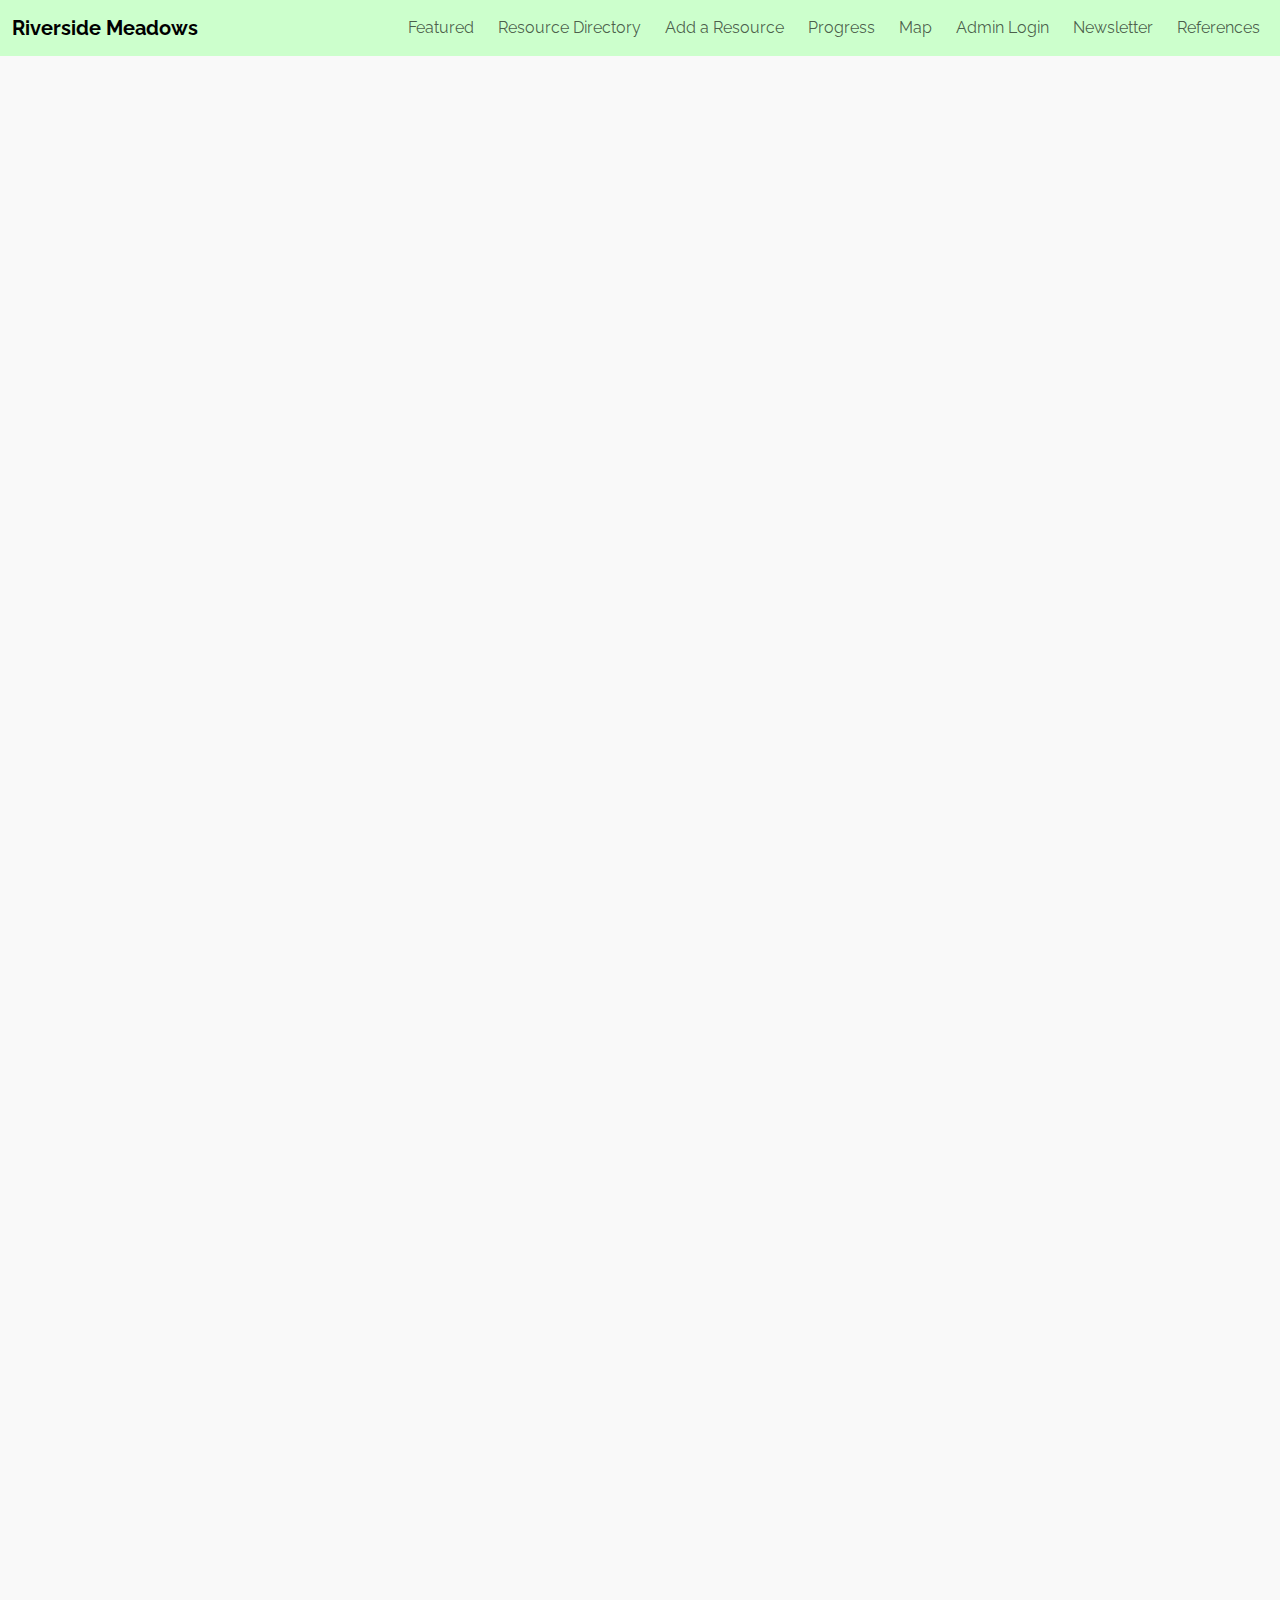
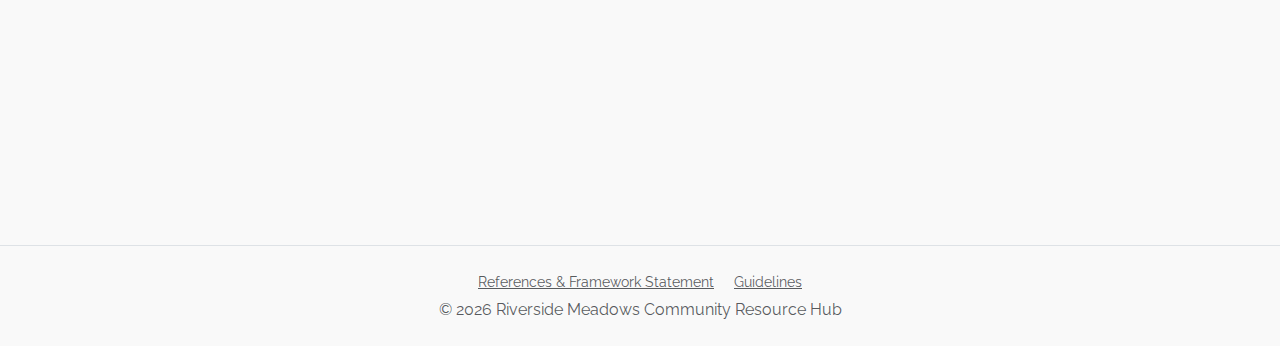
<file: index.html>
<!DOCTYPE html>
<html lang="en">
<head>
    <meta charset="UTF-8" />
    <title>Riverside Meadows Resource Hub</title>


    <meta name="viewport" content="width=device-width, initial-scale=1.0">

    <link href="https://fonts.googleapis.com/css2?family=Raleway:wght@300;400;600;800&display=swap" rel="stylesheet">
    <link href="https://cdn.jsdelivr.net/npm/bootstrap@5.3.3/dist/css/bootstrap.min.css" rel="stylesheet">


    <link rel="stylesheet" href="styles.css">
</head>
<body>

<nav class="navbar navbar-expand-lg soft-green">
            <div class="container-fluid">
                <a class="navbar-brand fw-bold" href="index.html">Riverside Meadows</a>
                <button class="navbar-toggler" type="button" data-bs-toggle="collapse" data-bs-target="#navbarNav"
                    aria-controls="navbarNav" aria-expanded="false" aria-label="Toggle navigation">
                    <span class="navbar-toggler-icon"></span>
                </button>
                        <div class="collapse navbar-collapse" id="navbarNav">
                            <ul class="navbar-nav ms-auto gap-2">
                                <li class="nav-item"><a class="nav-link btn btn-sm btn-outline-dark" href="#spotlighted-resources">Featured</a></li>
                                <li class="nav-item"><a class="nav-link btn btn-sm btn-outline-dark" href="#resourceList">Resource Directory</a></li>
                                <li class="nav-item">
                                    <a class="nav-link btn btn-sm btn-outline-dark" href="#requestForm">Add a Resource</a>
                                </li>
                                <li class="nav-item">
                                    <a class="nav-link btn btn-sm btn-outline-dark" href="progress.html">Progress</a>
                                </li>
                                <li class="nav-item">
                                    <a class="nav-link btn btn-sm btn-outline-dark" href="map.html">Map</a>
                                </li>
                                <li class="nav-item">
                                    <a class="nav-link btn btn-sm btn-outline-dark" href="admin.html">Admin Login</a>
                                </li>
                                <li class="nav-item">
                                    <a class="nav-link btn btn-sm btn-outline-dark" href="newsletter.html">Newsletter</a>
                                </li>
                                <!-- <li class="nav-item">
                                    <a class="nav-link btn btn-sm btn-outline-dark" href="calendar.html">Calendar</a>
                                </li> -->
                                <li class="nav-item"><a class="nav-link btn btn-sm btn-outline-dark" href="references.html">References</a></li>
                            </ul>
                        </div>
            </div>
</nav>


<section class="hero-grad py-5 fade-in">
    <div class="container text-center">

        <h1 class="display-4 fw-bold">Riverside Meadows Resource Hub</h1>
        <p class="lead px-md-5">A community resource hub highlighting the resources available to the residents of Riverside Meadows.</p>
        <p class="text-muted mt-3 small px-md-5">
            This website is responsive and can be viewed properly on any device regardless of screen size.
        </p>
        <button id="startAI" class="btn btn-lg green-btn mt-3">Ask ResBot 🤖 for Recommendations</button>
        <a href="newsletter.html"><button class="btn btn-lg green-btn mt-3">Newsletter</button></a>
    </div>
</section>
<div id="aiChatModal" class="ai-modal">
    <div class="ai-chat-container">
        <div class="ai-chat-header">
            <span>ResBot 🤖</span>
            <button id="closeAI" class="btn-close"></button>

        </div>
        <div id="aiChatBody" class="ai-chat-body"></div>
        <div class="ai-chat-input">
            <input id="aiUserInput" type="text" placeholder="Type your answer...">
            <button id="aiSendBtn" class="btn green-btn">Send</button>
        </div>
    </div>
</div>

<section class="container py-5 fade-in" id="spotlighted-resources">
    <h2 class="border-bottom pb-2">🌟 Spotlighted Resources</h2>
    <div class="row mt-4 g-4">
        <div class="col-md-4">
            <div class="card spotlight p-3 h-100">
                <h5>Fitness Center</h5>
                <p>State-of-the-art machines and group workout lessons.</p>
            </div>
        </div>
        <div class="col-md-4">
            <div class="card spotlight p-3 h-100">
                <h5>Local Chess Tournaments</h5>
                <p>Monthly tournaments with cash prizes.</p>
            </div>
        </div>
        <div class="col-md-4">
            <div class="card spotlight p-3 h-100">
                <h5>Career & Learning Hub</h5>
                <p>Tutoring, career prep classes, and a mini library.</p>
            </div>
        </div>
    </div>
</section>

<section class="container py-5 fade-in">
    <h2 class="border-bottom pb-2">📚 Community Resource Directory</h2>

    <input id="search" class="form-control my-3" placeholder="Search resources...">
            <div id="resourceList" class="row g-4"></div>
</section>

<section class="container py-5 fade-in">
    <h2 class="border-bottom pb-2">➕ Request a New Resource</h2>
    <p class="text-muted">
        All submitted resources are reviewed by an admin before being officially added to the directory.
    </p>

    <form id="requestForm" class="card p-4 mt-3">
        <input id="title" class="form-control mb-3" placeholder="Resource name" required>
        <textarea id="description" class="form-control mb-3" placeholder="Description" required></textarea>

        <select id="category" class="form-select mb-3" required>
            <option value="" disabled selected>Select a category</option>
            <option>Health & Fitness</option>

            <option>Recreation</option>
            <option>Education</option>

            <option>Community Safety</option>

            
            <option>Finance</option>
            <option>Environment</option>
            <option>Transportation</option>

            <option>Food & Drink</option>
            <option>Uncategorized</option>

        </select>

        <button class="btn green-btn">Submit for Review</button>
    </form>
</section>

<footer class="text-center py-4 border-top">
    <p class="mb-1">
        <a href="references.html" class="text-muted small me-3">References & Framework Statement</a>
        <a href="./Community Resource Hub Guidelines.pdf" class="text-muted small" target="_blank">Guidelines</a>
    </p>
    <p class="text-muted mb-0">© 2026 Riverside Meadows Community Resource Hub</p>
</footer>
<div class="toast-container position-fixed bottom-0 end-0 p-3" style="z-index:1100"></div>

<script src="https://cdn.jsdelivr.net/npm/bootstrap@5.3.3/dist/js/bootstrap.bundle.min.js"></script>
<script src="script.js"></script>
</body>
</html>
</file>
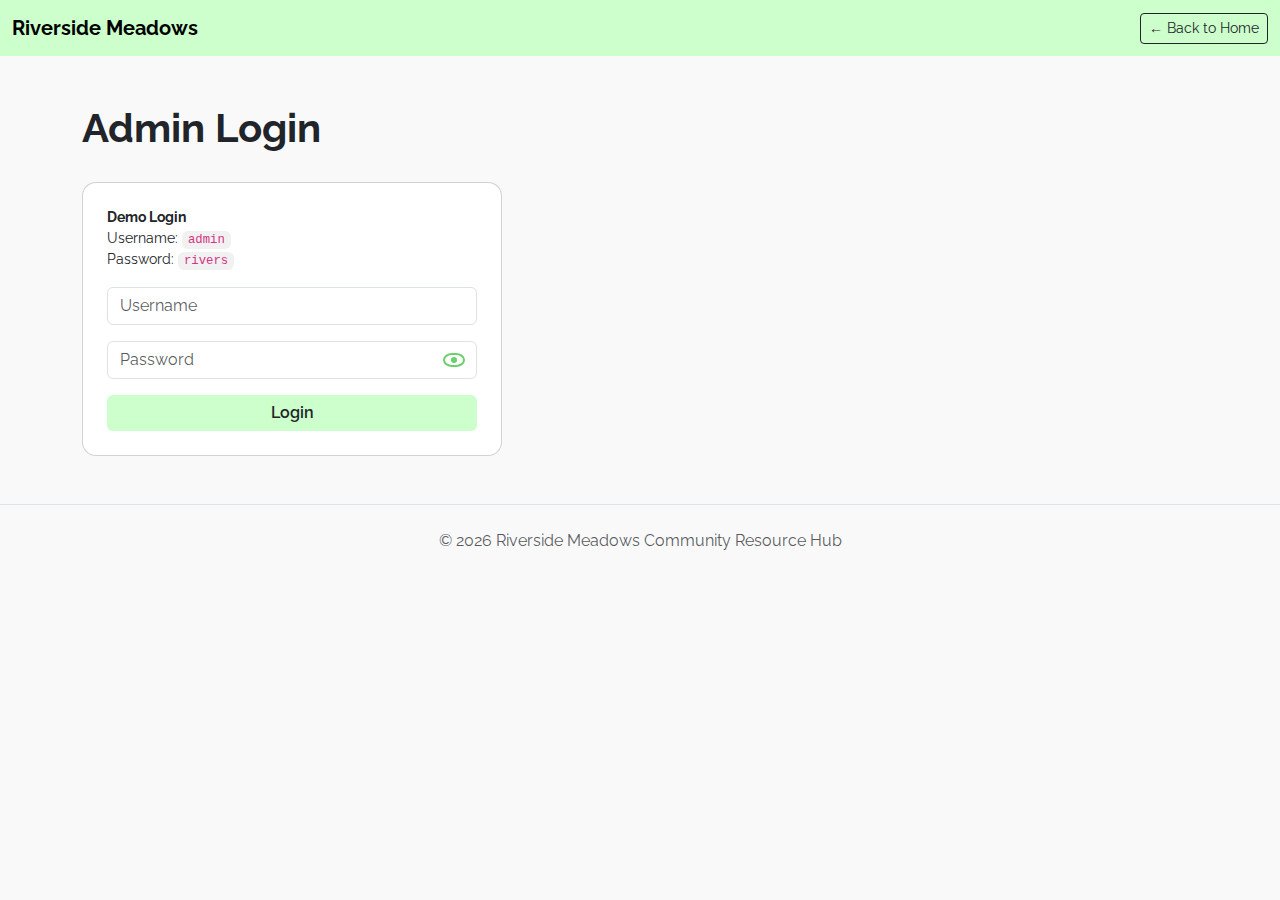
<file: admin.html>
<!DOCTYPE html>
<html lang="en">
<head>
    <meta charset="UTF-8" />
    <title>Riverside Meadows Admin Panel</title>
    <meta name="viewport" content="width=device-width, initial-scale=1.0">

    <link href="https://fonts.googleapis.com/css2?family=Raleway:wght@300;400;600;800&display=swap" rel="stylesheet">
    <link href="https://cdn.jsdelivr.net/npm/bootstrap@5.3.3/dist/css/bootstrap.min.css" rel="stylesheet">
    <link rel="stylesheet" href="styles.css">
    <link rel="stylesheet" href="admin.css">
</head>
<body>

<nav class="navbar navbar-expand-lg soft-green">
    <div class="container-fluid">
        <span class="navbar-brand fw-bold">Riverside Meadows</span>
        <div class="ms-auto">
            <a href="index.html" class="btn btn-sm btn-outline-dark">← Back to Home</a>
        </div>
    </div>
</nav>

<section class="container py-5">
    <h1 class="fw-bold mb-3">Admin Login</h1>

    <div class="card p-4 admin-card" id="loginBox">
        <p class="small mb-3">
            <strong>Demo Login</strong><br>
            Username: <code>admin</code><br>
            Password: <code>rivers</code>
        </p>
        <input id="username" class="form-control mb-3" placeholder="Username">
        <div class="password-wrapper mb-3">
            <input id="password" type="password" class="form-control" placeholder="Password">
            <button type="button" class="password-toggle" onclick="togglePassword()">
                <span class="eye"></span>
            </button>
        </div>
        <button class="btn green-btn w-100" onclick="login()">Login</button>
    </div>

    <div id="adminPanel" style="display:none;">
        <h2 class="mt-5 border-bottom pb-2">🛠 Pending Resource Requests</h2>
        <div id="pendingList" class="mt-4"></div>
    </div>
</section>

<footer class="text-center py-4 border-top">

    
    <p class="text-muted mb-0">© 2026 Riverside Meadows Community Resource Hub</p>
</footer>


<div class="toast-container position-fixed bottom-0 end-0 p-3" style="z-index:1100"></div>

<script src="https://cdn.jsdelivr.net/npm/bootstrap@5.3.3/dist/js/bootstrap.bundle.min.js"></script>


<script src="admin.js"></script>
    </body>
</html>
</file>
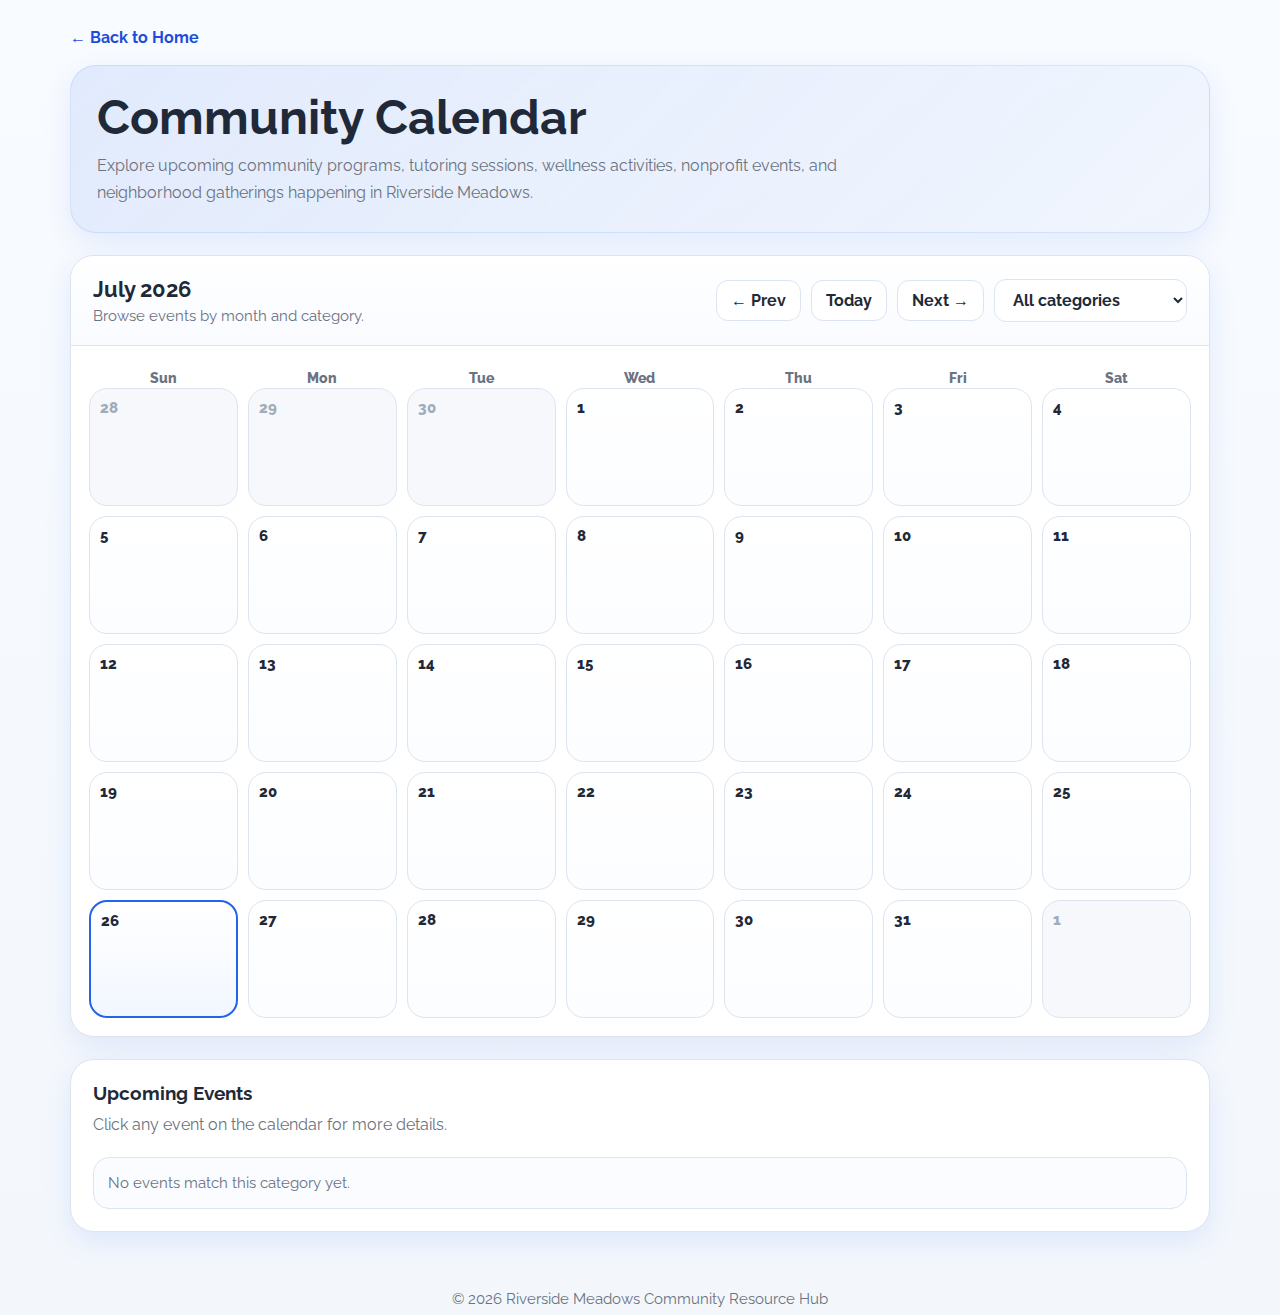
<file: calendar.html>
<!DOCTYPE html>
<html lang="en">
<head>
  <meta charset="UTF-8" />
  <meta name="viewport" content="width=device-width, initial-scale=1.0" />
  <title>Community Calendar</title>
  <link rel="preconnect" href="https://fonts.googleapis.com">
  <link rel="preconnect" href="https://fonts.gstatic.com" crossorigin>
  <link href="https://fonts.googleapis.com/css2?family=Raleway:wght@400;500;600;700;800&display=swap" rel="stylesheet">
  <style>
    :root {
      --bg: #f5f7fb;
      --card: #ffffff;
      --text: #1f2937;
      --muted: #6b7280;
      --border: #dbe4f0;
      --accent: #2563eb;
      --accent-soft: #eaf2ff;
      --accent-dark: #1d4ed8;
      --shadow: 0 10px 28px rgba(37, 99, 235, 0.10);
      --radius: 18px;
    }

    * { box-sizing: border-box; }

    html { scroll-behavior: smooth; }

    body {
      margin: 0;
      font-family: 'Raleway', sans-serif;
      background: linear-gradient(180deg, #f8fbff 0%, #f3f7fc 100%);
      color: var(--text);
    }

    a {
      color: inherit;
      text-decoration: none;
    }

    .page-wrap {
      max-width: 1180px;
      margin: 0 auto;
      padding: 28px 20px 40px;
    }

    .back-link {
      display: inline-flex;
      align-items: center;
      gap: 8px;
      color: var(--accent-dark);
      font-weight: 700;
      margin-bottom: 18px;
    }

    .hero {
      background: linear-gradient(135deg, rgba(37, 99, 235, 0.10), rgba(37, 99, 235, 0.03));
      border: 1px solid rgba(37, 99, 235, 0.12);
      border-radius: 26px;
      padding: 26px;
      box-shadow: var(--shadow);
      margin-bottom: 22px;
    }

    h1 {
      margin: 0 0 8px;
      font-size: clamp(2rem, 4vw, 3rem);
      line-height: 1.08;
    }

    .hero p {
      margin: 0;
      max-width: 760px;
      color: var(--muted);
      line-height: 1.7;
      font-size: 1rem;
    }

    .calendar-shell {
      display: grid;
      gap: 22px;
    }

    .calendar-card,
    .events-card {
      background: var(--card);
      border: 1px solid var(--border);
      border-radius: 24px;
      box-shadow: var(--shadow);
      overflow: hidden;
    }

    .calendar-header {
      padding: 20px 22px;
      border-bottom: 1px solid var(--border);
      display: flex;
      flex-wrap: wrap;
      justify-content: space-between;
      align-items: center;
      gap: 14px;
      background: linear-gradient(180deg, #ffffff 0%, #f9fbff 100%);
    }

    .calendar-title {
      display: grid;
      gap: 5px;
    }

    .calendar-title h2 {
      margin: 0;
      font-size: 1.4rem;
    }

    .calendar-title span {
      color: var(--muted);
      font-size: 0.95rem;
    }

    .calendar-actions {
      display: flex;
      flex-wrap: wrap;
      gap: 10px;
      align-items: center;
    }

    button,
    select {
      font: inherit;
    }

    .btn,
    .select {
      border: 1px solid var(--border);
      background: #fff;
      color: var(--text);
      border-radius: 12px;
      padding: 10px 14px;
      font-weight: 700;
    }

    .btn {
      cursor: pointer;
      transition: 0.18s ease;
    }

    .btn:hover {
      background: var(--accent-soft);
      border-color: #bfd4ff;
    }

    .calendar-grid-wrap {
      padding: 18px;
    }

    .calendar-grid {
      display: grid;
      grid-template-columns: repeat(7, minmax(0, 1fr));
      gap: 10px;
    }

    .weekday {
      text-align: center;
      font-weight: 800;
      color: var(--muted);
      font-size: 0.86rem;
      padding: 6px 0 2px;
    }

    .day {
      min-height: 118px;
      border: 1px solid var(--border);
      border-radius: 18px;
      padding: 10px;
      background: linear-gradient(180deg, #ffffff 0%, #fbfdff 100%);
      display: flex;
      flex-direction: column;
      gap: 8px;
    }

    .day.muted {
      background: #f6f8fb;
      color: #a1acba;
    }

    .day.today {
      border: 2px solid var(--accent);
      background: linear-gradient(180deg, #ffffff 0%, #f2f7ff 100%);
    }

    .day-number {
      font-size: 0.95rem;
      font-weight: 800;
    }

    .event-chip {
      background: var(--accent-soft);
      color: var(--accent-dark);
      border: 1px solid #cfe0ff;
      border-radius: 12px;
      padding: 6px 8px;
      font-size: 0.74rem;
      font-weight: 700;
      line-height: 1.25;
      cursor: pointer;
    }

    .events-card {
      padding: 22px;
    }

    .events-card h3 {
      margin: 0 0 8px;
      font-size: 1.2rem;
    }

    .events-card p {
      margin: 0 0 18px;
      color: var(--muted);
      line-height: 1.65;
    }

    .event-list {
      display: grid;
      gap: 12px;
    }

    .event-item {
      border: 1px solid var(--border);
      border-radius: 16px;
      padding: 14px;
      background: #fafcff;
    }

    .event-item h4 {
      margin: 0 0 6px;
      font-size: 1rem;
    }

    .event-meta {
      color: var(--muted);
      font-size: 0.92rem;
      line-height: 1.55;
    }

    .modal {
      position: fixed;
      inset: 0;
      display: none;
      align-items: center;
      justify-content: center;
      padding: 20px;
      background: rgba(17, 24, 39, 0.48);
      z-index: 20;
    }

    .modal.open { display: flex; }

    .modal-panel {
      width: min(560px, 100%);
      background: #fff;
      border-radius: 24px;
      border: 1px solid var(--border);
      box-shadow: 0 22px 60px rgba(0, 0, 0, 0.18);
      padding: 24px;
    }

    .modal-panel h3 {
      margin-top: 0;
      margin-bottom: 10px;
      font-size: 1.4rem;
    }

    .modal-panel p {
      color: var(--muted);
      line-height: 1.7;
      margin: 0 0 12px;
    }

    .close-btn {
      width: 100%;
      margin-top: 4px;
      background: var(--accent);
      color: #fff;
      border: none;
      border-radius: 12px;
      padding: 12px 14px;
      font-weight: 700;
      cursor: pointer;
    }

    .close-btn:hover {
      background: var(--accent-dark);
    }

    footer {
      text-align: center;
      color: var(--muted);
      padding: 18px 20px 8px;
      font-size: 0.92rem;
    }

    @media (max-width: 760px) {
      .calendar-grid {
        gap: 8px;
      }

      .day {
        min-height: 92px;
        padding: 8px;
      }

      .event-chip {
        font-size: 0.68rem;
      }

      .calendar-header {
        align-items: flex-start;
      }
    }
  </style>
</head>
<body>
  <main class="page-wrap">
    <a href="index.html" class="back-link">← Back to Home</a>

    <section class="hero">
      <h1>Community Calendar</h1>
      <p>
        Explore upcoming community programs, tutoring sessions, wellness activities, nonprofit events, and neighborhood gatherings happening in Riverside Meadows.
      </p>
    </section>

    <section class="calendar-shell">
      <article class="calendar-card">
        <div class="calendar-header">
          <div class="calendar-title">
            <h2 id="monthLabel">April 2026</h2>
            <span>Browse events by month and category.</span>
          </div>

          <div class="calendar-actions">
            <button class="btn" id="prevMonth">← Prev</button>
            <button class="btn" id="todayBtn">Today</button>
            <button class="btn" id="nextMonth">Next →</button>
            <select class="select" id="categoryFilter" aria-label="Filter events by category">
              <option value="all">All categories</option>
              <option value="Education">Education</option>
              <option value="Community">Community</option>
              <option value="Health & Wellness">Health & Wellness</option>
              <option value="Food Support">Food Support</option>
              <option value="Environment">Environment</option>
              <option value="Transportation">Transportation</option>
            </select>
          </div>
        </div>

        <div class="calendar-grid-wrap">
          <div class="calendar-grid" id="weekdayRow"></div>
          <div class="calendar-grid" id="calendarDays"></div>
        </div>
      </article>

      <article class="events-card">
        <h3>Upcoming Events</h3>
        <p>Click any event on the calendar for more details.</p>
        <div class="event-list" id="upcomingList"></div>
      </article>
    </section>
  </main>

  <div class="modal" id="eventModal" aria-hidden="true">
    <div class="modal-panel">
      <h3 id="modalTitle">Event Title</h3>
      <p id="modalMeta"></p>
      <p id="modalDescription"></p>
      <button class="close-btn" id="closeModal">Close</button>
    </div>
  </div>

  <footer>© 2026 Riverside Meadows Community Resource Hub</footer>

  <script>
    const events = [
      {
        title: 'Community Garden Volunteer Day',
        date: '2026-04-12',
        time: '9:00 AM - 11:30 AM',
        location: 'Riverside Community Garden',
        category: 'Environment',
        description: 'Residents help plant seasonal vegetables, clean beds, and learn beginner gardening tips from local volunteers.'
      },
      {
        title: 'Career & Learning Hub Tutoring Night',
        date: '2026-04-15',
        time: '5:00 PM - 7:00 PM',
        location: 'Career & Learning Hub',
        category: 'Education',
        description: 'Free homework help, SAT prep support, and peer tutoring for middle and high school students.'
      },
      {
        title: 'Neighborhood Watch Meeting',
        date: '2026-04-18',
        time: '6:30 PM - 7:30 PM',
        location: 'Neighborhood Watch HQ',
        category: 'Community',
        description: 'A monthly meeting covering safety updates, neighborhood alerts, and volunteer sign-up opportunities.'
      },
      {
        title: 'Senior Shuttle Sign-Up Session',
        date: '2026-04-21',
        time: '10:00 AM - 12:00 PM',
        location: 'Community Center Lobby',
        category: 'Transportation',
        description: 'Residents can register for the senior shuttle service and ask questions about weekly transportation routes.'
      },
      {
        title: 'Family Fitness Saturday',
        date: '2026-04-25',
        time: '8:30 AM - 10:00 AM',
        location: 'Fitness Center',
        category: 'Health & Wellness',
        description: 'A free family fitness event with beginner-friendly workouts, stretching, and hydration tips.'
      },
      {
        title: 'Food Pantry Pop-Up',
        date: '2026-04-27',
        time: '4:00 PM - 6:00 PM',
        location: 'Riverside Church Parking Lot',
        category: 'Food Support',
        description: 'A local nonprofit distributes groceries and pantry staples to families in the community.'
      },
      {
        title: 'Youth Chess Tournament',
        date: '2026-05-02',
        time: '1:00 PM - 4:00 PM',
        location: 'Community Park Pavilion',
        category: 'Community',
        description: 'Friendly tournament brackets for youth players with beginner and intermediate divisions.'
      },
      {
        title: 'Resume Workshop',
        date: '2026-05-06',
        time: '5:30 PM - 6:45 PM',
        location: 'Career & Learning Hub',
        category: 'Education',
        description: 'Students and adults can get resume feedback, interview advice, and job readiness support.'
      }
    ];

    const weekdayRow = document.getElementById('weekdayRow');
    const calendarDays = document.getElementById('calendarDays');
    const monthLabel = document.getElementById('monthLabel');
    const upcomingList = document.getElementById('upcomingList');
    const categoryFilter = document.getElementById('categoryFilter');
    const modal = document.getElementById('eventModal');
    const modalTitle = document.getElementById('modalTitle');
    const modalMeta = document.getElementById('modalMeta');
    const modalDescription = document.getElementById('modalDescription');

    const today = new Date();
    let currentMonth = today.getMonth();
    let currentYear = today.getFullYear();

    const weekdayNames = ['Sun', 'Mon', 'Tue', 'Wed', 'Thu', 'Fri', 'Sat'];
    weekdayRow.innerHTML = weekdayNames.map(day => `<div class="weekday">${day}</div>`).join('');

    function filteredEvents() {
      const selected = categoryFilter.value;
      return selected === 'all' ? events : events.filter(event => event.category === selected);
    }

    function formatDate(dateString) {
      const date = new Date(dateString + 'T00:00:00');
      return new Intl.DateTimeFormat('en-US', {
        weekday: 'short',
        month: 'short',
        day: 'numeric',
        year: 'numeric'
      }).format(date);
    }

    function openModal(event) {
      modalTitle.textContent = event.title;
      modalMeta.innerHTML = `<strong>${formatDate(event.date)}</strong><br>${event.time}<br>${event.location}<br>${event.category}`;
      modalDescription.textContent = event.description;
      modal.classList.add('open');
      modal.setAttribute('aria-hidden', 'false');
    }

    function closeModal() {
      modal.classList.remove('open');
      modal.setAttribute('aria-hidden', 'true');
    }

    function renderUpcoming() {
      const now = new Date(today.getFullYear(), today.getMonth(), today.getDate());
      const upcoming = filteredEvents()
        .map(event => ({ ...event, sortDate: new Date(event.date + 'T00:00:00') }))
        .filter(event => event.sortDate >= now)
        .sort((a, b) => a.sortDate - b.sortDate)
        .slice(0, 6);

      upcomingList.innerHTML = upcoming.map(event => `
        <div class="event-item">
          <h4>${event.title}</h4>
          <div class="event-meta">
            ${formatDate(event.date)}<br>
            ${event.time}<br>
            ${event.location}<br>
            ${event.category}
          </div>
        </div>
      `).join('') || '<div class="event-item"><div class="event-meta">No events match this category yet.</div></div>';
    }

    function renderCalendar() {
      const firstDay = new Date(currentYear, currentMonth, 1);
      const lastDay = new Date(currentYear, currentMonth + 1, 0);
      const daysInMonth = lastDay.getDate();
      const startWeekday = firstDay.getDay();
      const previousMonthDays = new Date(currentYear, currentMonth, 0).getDate();
      const visibleEvents = filteredEvents();

      monthLabel.textContent = new Intl.DateTimeFormat('en-US', {
        month: 'long',
        year: 'numeric'
      }).format(firstDay);

      calendarDays.innerHTML = '';

      for (let i = startWeekday - 1; i >= 0; i--) {
        const muted = document.createElement('div');
        muted.className = 'day muted';
        muted.innerHTML = `<div class="day-number">${previousMonthDays - i}</div>`;
        calendarDays.appendChild(muted);
      }

      for (let day = 1; day <= daysInMonth; day++) {
        const dateKey = `${currentYear}-${String(currentMonth + 1).padStart(2, '0')}-${String(day).padStart(2, '0')}`;
        const dayEvents = visibleEvents.filter(event => event.date === dateKey);
        const isToday = day === today.getDate() && currentMonth === today.getMonth() && currentYear === today.getFullYear();

        const dayCell = document.createElement('div');
        dayCell.className = `day ${isToday ? 'today' : ''}`.trim();
        dayCell.innerHTML = `<div class="day-number">${day}</div>`;

        dayEvents.slice(0, 2).forEach(event => {
          const chip = document.createElement('button');
          chip.className = 'event-chip';
          chip.textContent = `${event.time.split(' - ')[0]} • ${event.title}`;
          chip.addEventListener('click', () => openModal(event));
          dayCell.appendChild(chip);
        });

        if (dayEvents.length > 2) {
          const more = document.createElement('button');
          more.className = 'event-chip';
          more.textContent = `+${dayEvents.length - 2} more`;
          more.addEventListener('click', () => openModal(dayEvents[0]));
          dayCell.appendChild(more);
        }

        calendarDays.appendChild(dayCell);
      }

      const remaining = (7 - (calendarDays.children.length % 7)) % 7;
      for (let i = 1; i <= remaining; i++) {
        const muted = document.createElement('div');
        muted.className = 'day muted';
        muted.innerHTML = `<div class="day-number">${i}</div>`;
        calendarDays.appendChild(muted);
      }
    }

    document.getElementById('prevMonth').addEventListener('click', () => {
      currentMonth--;
      if (currentMonth < 0) {
        currentMonth = 11;
        currentYear--;
      }
      renderCalendar();
    });

    document.getElementById('nextMonth').addEventListener('click', () => {
      currentMonth++;
      if (currentMonth > 11) {
        currentMonth = 0;
        currentYear++;
      }
      renderCalendar();
    });

    document.getElementById('todayBtn').addEventListener('click', () => {
      currentMonth = today.getMonth();
      currentYear = today.getFullYear();
      renderCalendar();
    });

    categoryFilter.addEventListener('change', () => {
      renderCalendar();
      renderUpcoming();
    });

    document.getElementById('closeModal').addEventListener('click', closeModal);
    modal.addEventListener('click', (e) => {
      if (e.target === modal) closeModal();
    });

    renderCalendar();
    renderUpcoming();
  </script>
</body>
</html>
</file>
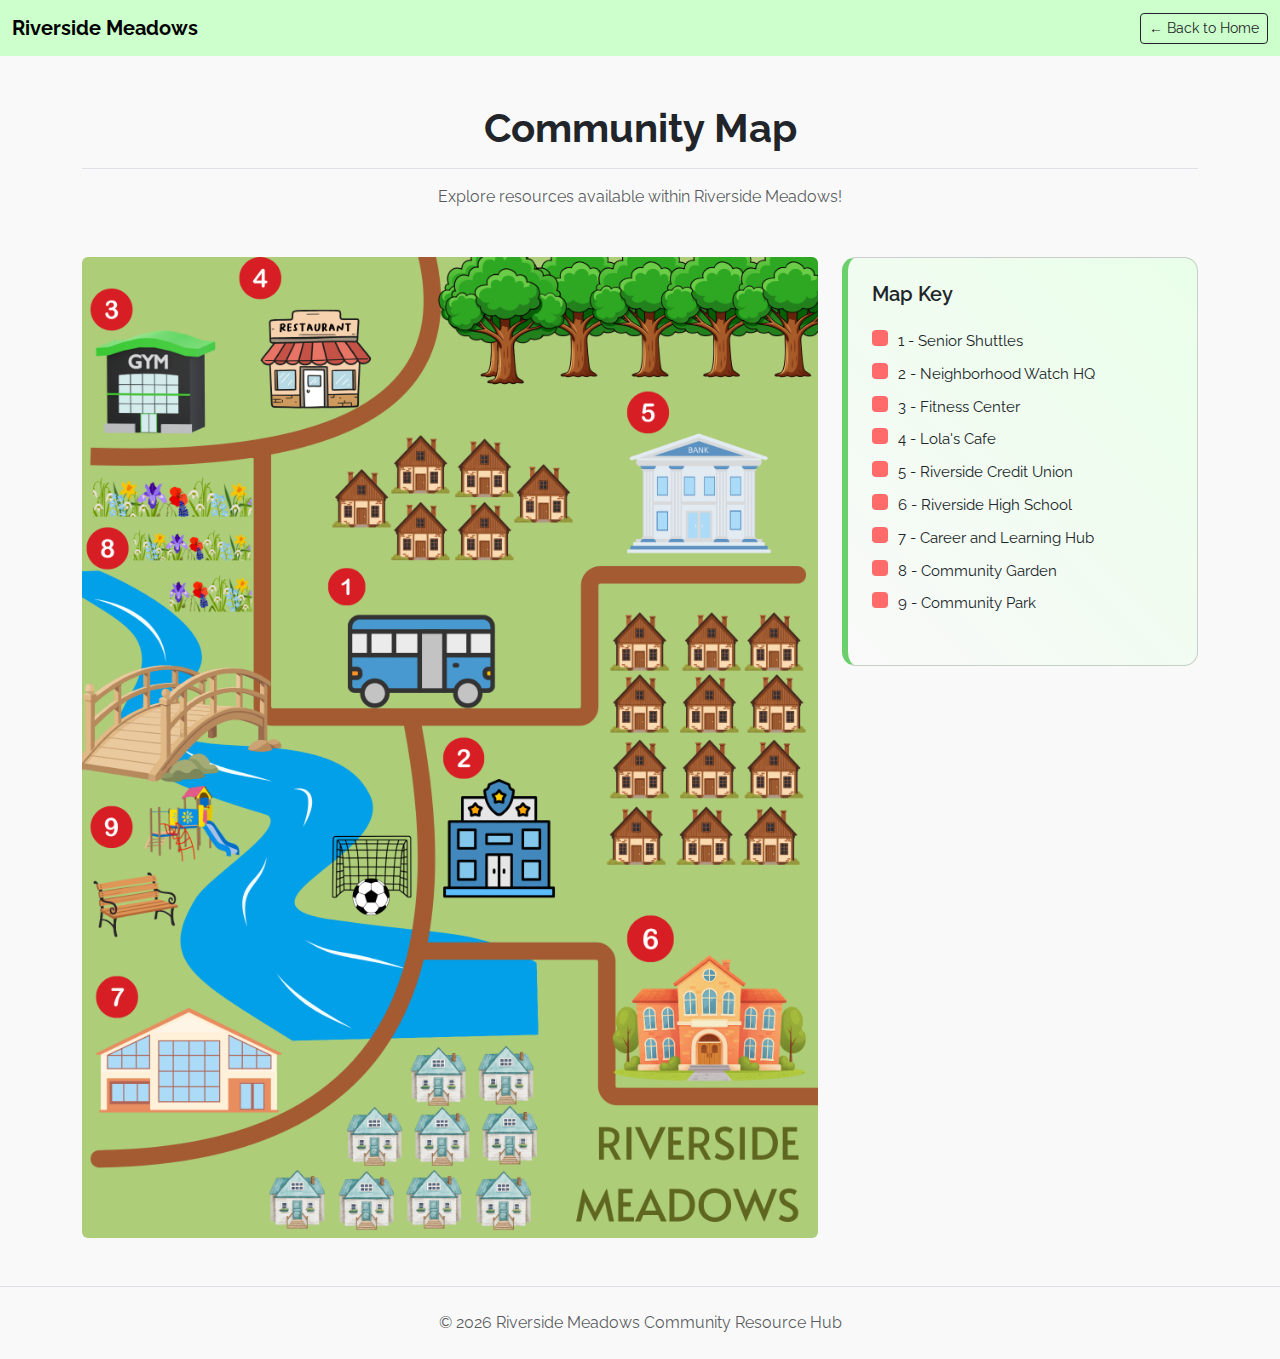
<file: map.html>
<!DOCTYPE html>
<html lang="en">
<head>
        <meta charset="UTF-8" />
    <title>Community Map</title>
    <meta name="viewport" content="width=device-width, initial-scale=1.0">

    <link href="https://fonts.googleapis.com/css2?family=Raleway:wght@300;400;600;800&display=swap" rel="stylesheet">
            <link href="https://cdn.jsdelivr.net/npm/bootstrap@5.3.3/dist/css/bootstrap.min.css" rel="stylesheet">
    <link rel="stylesheet" href="styles.css">


    <link rel="stylesheet" href="map.css">
</head>
<body>

    

    <nav class="navbar navbar-expand-lg soft-green">
        <div class="container-fluid">
                <span class="navbar-brand fw-bold">Riverside Meadows</span>
            <div class="ms-auto">
                        <a href="index.html" class="btn btn-sm btn-outline-dark">← Back to Home</a>
            </div>
        </div>
    </nav> 
    <section class="container py-5">
        <h1 class="text-center fw-bold border-bottom pb-3">Community Map</h1>

        <p class="text-center text-muted mt-3">
            Explore resources available within Riverside Meadows!
        </p>
        <div class="row g-4 mt-4 align-items-start">

            
            <div class="col-lg-8">
                <div class="map-container">
                    


                    <img src="./Riverside meadows.png" alt="Community Map" class="img-fluid rounded">
                </div>
            </div>

            

            <div class="col-lg-4">
                <div class="card p-4 h-100 map-card">
                    <h5 class="fw-semibold">Map Key</h5>

                    <ul class="list-unstyled mt-3 key-list">
                        <li><span class="key-box redd"></span>1 - Senior Shuttles</li>
                        <li><span class="key-box redd"></span>2 - Neighborhood Watch HQ</li>
                        <li><span class="key-box redd"></span>3 - Fitness Center</li>
                            <li><span class="key-box redd"></span>4 - Lola's Cafe</li>
                            <li><span class="key-box redd"></span>5 - Riverside Credit Union</li>
                            <li><span class="key-box redd"></span>6 - Riverside High School</li>
                        <li><span class="key-box redd"></span>7 - Career and Learning Hub</li>
                        <li><span class="key-box redd"></span>8 - Community Garden</li>
                        <li><span class="key-box redd"></span>9 - Community Park</li>
                    </ul>
                </div>
            </div>

        </div>
    </section>
    <footer class="text-center py-4 border-top">
        <p class="text-muted mb-0">© 2026 Riverside Meadows Community Resource Hub</p>
    </footer>
</body>
</html>
</file>
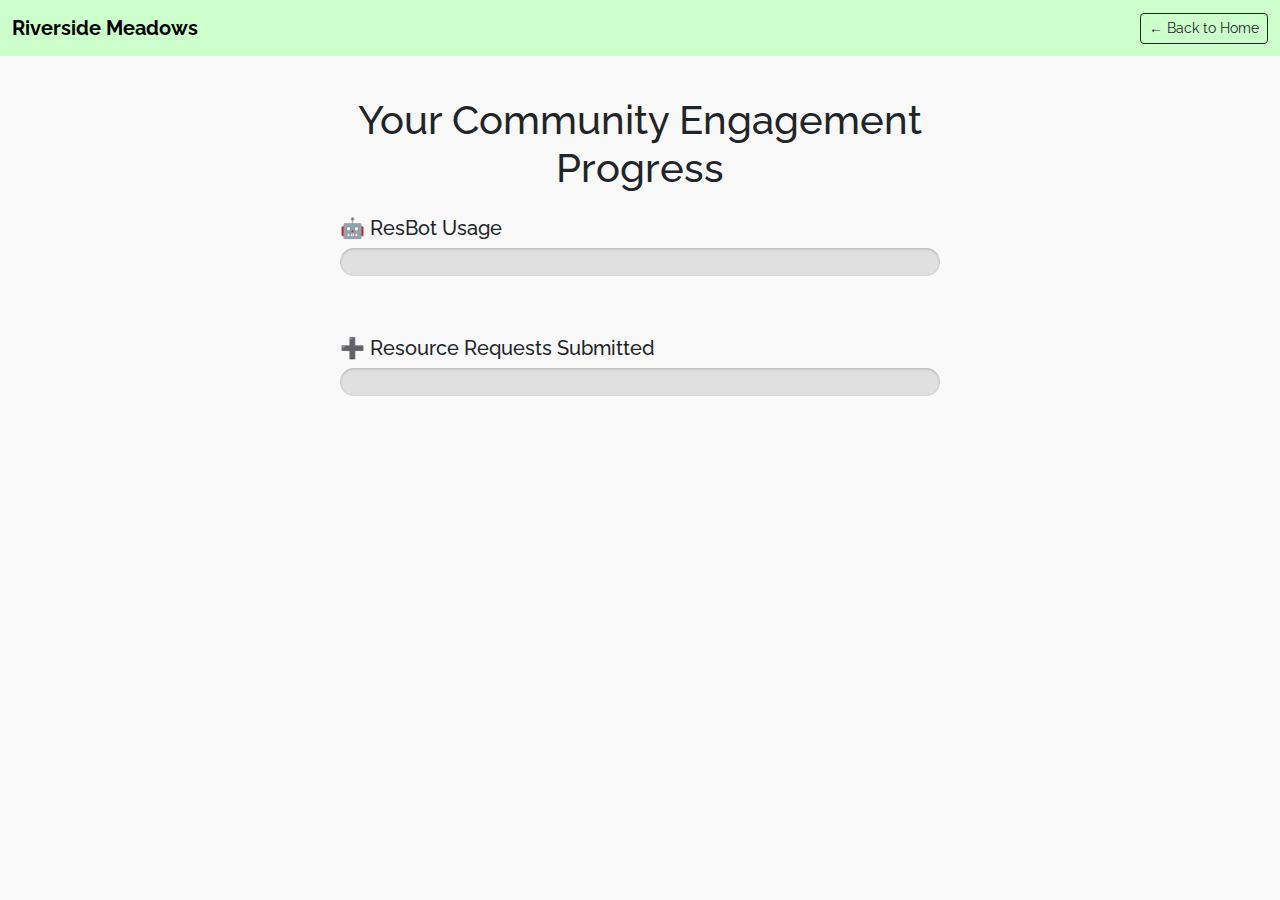
<file: progress.html>
<!DOCTYPE html>
<html lang="en">
<head>
    <meta charset="UTF-8" />
    <title>Your Community Engagement Progress</title>
    <meta name="viewport" content="width=device-width, initial-scale=1.0">

    <link href="https://fonts.googleapis.com/css2?family=Raleway:wght@300;400;600;800&display=swap" rel="stylesheet">


    <link href="https://cdn.jsdelivr.net/npm/bootstrap@5.3.3/dist/css/bootstrap.min.css" rel="stylesheet">


    <link rel="stylesheet" href="styles.css">
    <style>
        .progress-container {
            max-width: 600px;
            margin: 40px auto;
        }

        .progress {
            height: 28px;
            border-radius: 14px;
            background: #e0e0e0;


            overflow: hidden;
            box-shadow: inset 0 1px 3px rgba(0,0,0,0.2);
        }

        .progress-bar {
                    width: 0%;
                    font-weight: 600;
                    color: #fff;
                    display: flex;
            
                    align-items: center;


            justify-content: center;
            background: linear-gradient(90deg, #85e085, #28a745);
            box-shadow: 0 0 8px rgba(40, 167, 69, 0.6);
            transition: width 1.5s ease, box-shadow 0.5s ease;
        }

        .progress-bar.goal-achieved {
            animation: glowBounce 1s ease forwards;
        }

        @keyframes glowBounce {
            0% { transform: scaleX(1) scaleY(1); box-shadow: 0 0 8px rgba(40, 167, 69, 0.6); }
                50% { transform: scaleX(1.05) scaleY(1.1); box-shadow: 0 0 20px rgba(40, 167, 69, 0.9); }
                    100% { transform: scaleX(1) scaleY(1); box-shadow: 0 0 12px rgba(40, 167, 69, 0.7); }
        }

        .encourage {
            font-weight: 600;
                    color: #2a7a2a;
                    font-size: 1.1rem;
                    margin-top: 10px;
                    opacity: 0;
                    animation: fadeInUp 0.7s forwards;
        }



        @keyframes fadeInUp {
            from {opacity:0; transform: translateY(20px);}

            to {opacity:1; transform: translateY(0);}
        }
    </style>
</head>
<body>
<nav class="navbar navbar-expand-lg soft-green">
    <div class="container-fluid">
        <span class="navbar-brand fw-bold">Riverside Meadows</span>
        <div class="ms-auto d-flex gap-2">
            <a href="index.html" class="btn btn-sm btn-outline-dark">← Back to Home</a>
        </div>
    </div>
</nav>

<section class="progress-container">
    <h1 class="text-center mb-4">Your Community Engagement Progress</h1>

    <div class="mb-4">
        <h5>🤖 ResBot Usage</h5>
        <div class="progress">
            <div id="resBotProgress" class="progress-bar" role="progressbar">0/5</div>
        </div>
        <div id="resBotEncourage" class="encourage"></div>
    </div>

    <div class="mb-4">
        <h5>➕ Resource Requests Submitted</h5>
        <div class="progress">
            <div id="requestProgress" class="progress-bar" role="progressbar">0/5</div>
        </div>
        <div id="requestEncourage" class="encourage"></div>
    </div>
</section>

            <script>
                const progress = JSON.parse(localStorage.getItem("progress")) || { resBotUses: 0, requestsSubmitted: 0 };

                const resBotGoal = 5; const requestGoal = 5;

                const resBotBar = document.getElementById("resBotProgress");
                
                
                const requestBar = document.getElementById("requestProgress");

                const resBotEncourage = document.getElementById("resBotEncourage");
                const requestEncourage = document.getElementById("requestEncourage");

                function updateProgress() {
                            const resBotPercent = Math.min((progress.resBotUses / resBotGoal) * 100, 100);
                    const requestPercent = Math.min((progress.requestsSubmitted / requestGoal) * 100, 100);

                    resBotBar.style.width = resBotPercent + "%";
                    resBotBar.textContent = `${progress.resBotUses}/${resBotGoal}`;

                            requestBar.style.width = requestPercent + "%";
                    requestBar.textContent = `${progress.requestsSubmitted}/${requestGoal}`;


                    



                    if(progress.resBotUses < resBotGoal) resBotEncourage.textContent = "Use ResBot more to discover more resources!";
                    else {
                        resBotEncourage.textContent = "🎉 Great! You've fully explored ResBot!";
                                resBotBar.classList.add("goal-achieved");
                    }

                    if(progress.requestsSubmitted < requestGoal) requestEncourage.textContent = "Submit more resource requests to help your community!";
                    else {
                                requestEncourage.textContent = "🎉 Amazing! You've given lots of new resources!";
                                requestBar.classList.add("goal-achieved");
                    }
                }
                window.addEventListener("load", () => {
                            setTimeout(updateProgress, 100);
                        });
            </script>
</body>
    </html>
</file>
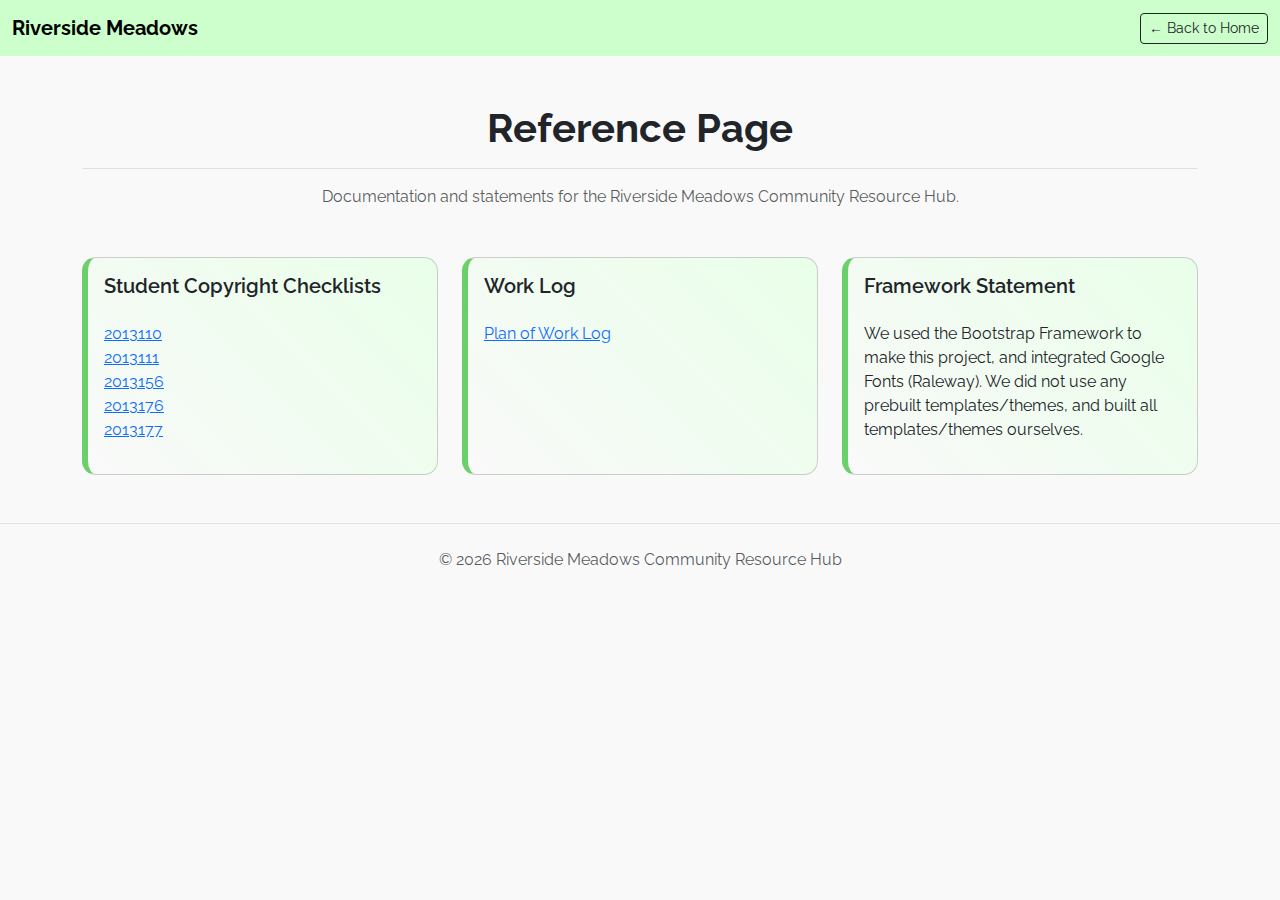
<file: references.html>
<!DOCTYPE html>
<html lang="en">
<head>
    <meta charset="UTF-8" />
    <title>References</title>
    <meta name="viewport" content="width=device-width, initial-scale=1.0">




    <link href="https://fonts.googleapis.com/css2?family=Raleway:wght@300;400;600;800&display=swap" rel="stylesheet">
    <link href="https://cdn.jsdelivr.net/npm/bootstrap@5.3.3/dist/css/bootstrap.min.css" rel="stylesheet">
    <link rel="stylesheet" href="styles.css">
    <link rel="stylesheet" href="references.css">
</head>
<body>
    <nav class="navbar navbar-expand-lg soft-green">
        <div class="container-fluid">
            <span class="navbar-brand fw-bold">Riverside Meadows</span>
            <div class="ms-auto">
                <a href="index.html" class="btn btn-sm btn-outline-dark">← Back to Home</a>
            </div>
        </div>
    </nav>

    <section class="container py-5">
        <h1 class="text-center fw-bold border-bottom pb-3">Reference Page</h1>








        <p class="text-center text-muted mt-3">
            Documentation and statements for the Riverside Meadows Community Resource Hub.
        </p>

        <div class="row g-4 mt-4">
            <div class="col-md-4">
                <div class="card p-3 h-100 ref-card">
                    <h5 class="fw-semibold">Student Copyright Checklists</h5>
                    <ul class="list-unstyled mt-3">
                        <li><a href="./2013110.pdf" target="_blank">2013110</a></li>
                        <li><a href="./2013111.pdf" target="_blank">2013111</a></li>
                        <li><a href="./2013156.pdf" target="_blank">2013156</a></li>
                        <li><a href="./2013176.pdf" target="_blank">2013176</a></li>
                        <li><a href="./2013177.pdf" target="_blank">2013177</a></li>
                    </ul>
                </div>
            </div>

            <div class="col-md-4">
                <div class="card p-3 h-100 ref-card">
                    <h5 class="fw-semibold">Work Log</h5>
                    <ul class="list-unstyled mt-3">
                        <a href="./plan-of-work-log.pdf" target="_blank">Plan of Work Log</a>
                    </ul>
                </div>
            </div>






            <div class="col-md-4">
                <div class="card p-3 h-100 ref-card">
                    <h5 class="fw-semibold">Framework Statement</h5>
                    <ul class="list-unstyled mt-3">
                        <li>We used the Bootstrap Framework to make this project, and integrated Google Fonts (Raleway). We did not use any prebuilt templates/themes, and built all templates/themes ourselves.</li>
                    </ul>
                </div>
            </div>
        </div>
    </section>

    <footer class="text-center py-4 border-top">
        <p class="text-muted mb-0">© 2026 Riverside Meadows Community Resource Hub</p>




        
    </footer>
</body>
</html>
</file>
<file: styles.css>
html {
    scroll-behavior: smooth;
}

body {
    font-family: 'Raleway', sans-serif;
    background-color: #f9f9f9;
}



.soft-green {
    background-color: #ccffcc !important;
}






.green-btn {
    background-color: #ccffcc;
            border: none;
    font-weight: 600;
}

.green-btn:hover {
    background-color: #a0dea0;
}




.hero-grad {
    background: linear-gradient(45deg, #f9f9f9, #ccffcc);
}

.card {
    border-radius: 14px;
            transition: transform 0.2s ease, box-shadow 0.2s ease;
}

.card:hover {
    transform: translateY(-5px);
    box-shadow: 0 10px 20px rgba(0,0,0,0.15);
}

textarea {
    resize: none;
}




section {
    scroll-margin-top: 80px;
}

.spotlight {
    background: #e9ffe9;
    border-left: 6px solid #6bcf6b;
}
.ai-modal {
    display: none;
    position: fixed;
    top:0;
        left:0;
        width:100%;
        height:100%;
    background: rgba(0,0,0,0.5);
    z-index:1200;
    justify-content: center;
    align-items: center;
}

.ai-chat-container {
    background: #fff;
            width: 100%;
            max-width: 400px;
    border-radius: 16px;
    display: flex;
    flex-direction: column;
    overflow: hidden;
}

.ai-chat-header {
    background: #ccffcc;
    padding: 12px;
        font-weight: 600;
        display: flex;
    justify-content: space-between;
    align-items: center;
}

.ai-chat-body {
    padding: 12px;
    max-height: 400px;
    overflow-y: auto;
    display: flex;
    flex-direction: column;
    gap: 8px;
}

.ai-chat-input {
    display: flex;
    gap: 8px;
    padding: 8px;
    border-top: 1px solid #ccc;
}

        .ai-chat-input input {
    flex: 1;
    border-radius: 8px;
    border: 1px solid #ccc;
    padding: 6px 10px;
}

.ai-msg {
    max-width: 80%;
    padding: 8px 12px;
    border-radius: 14px;


    position: relative;
    font-size: 0.9rem;
    animation: fadeIn 0.3s;
}

.ai-msg.bot {
    background: #ccffcc;
    align-self: flex-start;
}

.ai-msg.user {
    background: #f1f1f1;
    align-self: flex-end;
}



@keyframes fadeIn {
    from {opacity:0; transform: translateY(5px);}
            to {opacity:1; transform: translateY(0);}
}

.navbar-nav .nav-link:hover {
    color: white !important;
}

.fade-in {
    opacity: 0;
    transform: translateY(30px);
    transition: all 0.6s ease;
}

.fade-in.show {
    opacity: 1;
    transform: translateY(0);
}
</file>
<file: admin.css>
.admin-card {
    max-width: 420px;
    margin-top: 30px;
}

.admin-action-btn {
    margin-right: 8px;
}

code {
    background-color: #f1f1f1;
    padding: 2px 6px;
    border-radius: 6px;
}

.password-wrapper {
    position: relative;
}

.password-wrapper input {
    padding-right: 45px;
}

.password-toggle {
    position: absolute;
    top: 50%;
    right: 12px;
    transform: translateY(-50%);
    background: none;
    border: none;
    cursor: pointer;
    padding: 0;
}


.eye {
    width: 22px;
    height: 14px;
    border: 2px solid #6bcf6b;
    border-radius: 50% / 60%;
    position: relative;
    display: block;
}


.eye::before {
    content: "";
    width: 6px;
    height: 6px;
    background: #6bcf6b;
    border-radius: 50%;
    position: absolute;
    top: 50%;
    left: 50%;
    transform: translate(-50%, -50%);
}


.eye.hidden::after {
    content: "";
    position: absolute;
    width: 24px;
    height: 2px;
    background: #6bcf6b;
    top: 50%;
    left: -1px;
    transform: rotate(45deg);
}
</file>
<file: map.css>
.map-card {
    background: linear-gradient(45deg, #f9f9f9, #e9ffe9);
        border-radius: 14px;
    border-left: 6px solid #6bcf6b;

    transition: transform 0.2s ease, box-shadow 0.2s ease;
}

.map-card:hover {
    transform: translateY(-5px);
        box-shadow: 0 10px 20px rgba(0,0,0,0.15);
}

    .map-container {
        width: 100%;
        display: flex;
        justify-content: center;
        align-items: center;
        overflow: visible;
    }

    .map-container img {
        width: 100%;
        height: auto;
        object-fit: contain;
        border-radius: 14px;
    }

    .key-list li {
        margin-bottom: 10px;
        font-size: 0.95rem;
    }
.key-box {
    display: inline-block;
            width: 16px;
            height: 16px;
    margin-right: 10px;
    border-radius: 4px;
}

.redd { background-color: #ff6b6b; }
</file>
<file: references.css>
.ref-card {
    background: linear-gradient(45deg, #f9f9f9, #e9ffe9);
            border-radius: 14px;
    border-left: 6px solid #6bcf6b;


    transition: transform 0.2s ease, box-shadow 0.2s ease;
}

.ref-card:hover {
    transform: translateY(-5px);
    
    box-shadow: 0 10px 20px rgba(0,0,0,0.15);
}
</file>
